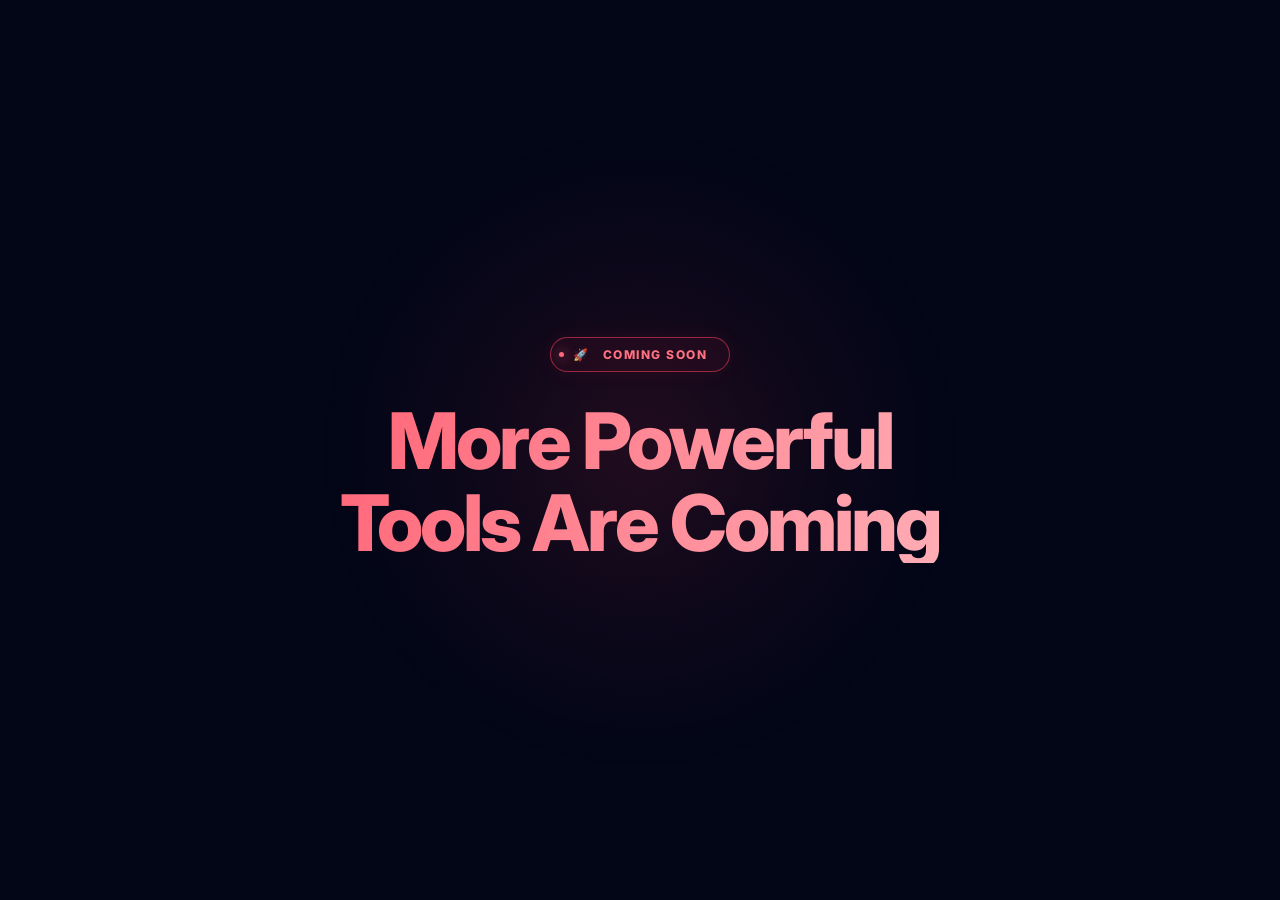
<file: upcoming.html>
<!DOCTYPE html>
<html lang="en">
<head>
<meta charset="UTF-8">
<meta name="viewport" content="width=device-width, initial-scale=1.0">

<title>Coming Soon</title>

<link rel="preconnect" href="https://fonts.googleapis.com">
<link rel="preconnect" href="https://fonts.gstatic.com" crossorigin>
<link href="https://fonts.googleapis.com/css2?family=Inter:wght@700;800&display=swap" rel="stylesheet">

<style>
* {
    margin: 0;
    padding: 0;
    box-sizing: border-box;
}

body {
    min-height: 100vh;
    overflow: hidden;

    display: flex;
    justify-content: center;
    align-items: center;

    background: #020617;

    font-family: "Inter", sans-serif;
}

/* Subtle animated background */
body::before {
    content: "";
    position: fixed;
    width: 650px;
    height: 650px;

    left: 50%;
    top: 50%;

    transform: translate(-50%, -50%);

    background: radial-gradient(
        circle,
        rgba(255, 55, 85, 0.13) 0%,
        rgba(255, 55, 85, 0.05) 35%,
        transparent 70%
    );

    animation: glowPulse 4s ease-in-out infinite;

    pointer-events: none;
}

@keyframes glowPulse {
    0%, 100% {
        transform: translate(-50%, -50%) scale(0.9);
        opacity: .55;
    }

    50% {
        transform: translate(-50%, -50%) scale(1.15);
        opacity: 1;
    }
}


/* Main */
.coming-soon {
    position: relative;
    z-index: 2;

    text-align: center;

    animation: fadeUp 1s ease forwards;
}

@keyframes fadeUp {
    from {
        opacity: 0;
        transform: translateY(25px);
    }

    to {
        opacity: 1;
        transform: translateY(0);
    }
}


/* Badge */
.badge {
    position: relative;

    display: inline-flex;
    align-items: center;
    justify-content: center;

    padding: 9px 22px;

    margin-bottom: 28px;

    border-radius: 50px;

    background: rgba(255, 35, 70, 0.06);

    border: 1px solid rgba(255, 65, 90, 0.55);

    color: #ff7180;

    font-size: 12px;
    font-weight: 800;

    letter-spacing: 1.5px;

    box-shadow:
        0 0 20px rgba(255, 45, 70, 0.08);

    animation: badgePulse 2.5s ease-in-out infinite;
}

@keyframes badgePulse {
    0%, 100% {
        box-shadow:
            0 0 10px rgba(255, 45, 70, 0.05);
    }

    50% {
        box-shadow:
            0 0 28px rgba(255, 45, 70, 0.22);
    }
}


/* Small moving light around badge */
.badge::after {
    content: "";

    position: absolute;

    width: 5px;
    height: 5px;

    border-radius: 50%;

    background: #ff6878;

    box-shadow: 0 0 12px #ff6878;

    left: 8px;

    animation: lightMove 2.5s linear infinite;
}

@keyframes lightMove {

    0% {
        left: 8px;
        opacity: 0;
    }

    10% {
        opacity: 1;
    }

    50% {
        left: calc(100% - 13px);
        opacity: 1;
    }

    90% {
        opacity: 0;
    }

    100% {
        left: 8px;
        opacity: 0;
    }
}


/* Heading */
h1 {
    position: relative;

    font-size: clamp(48px, 6.5vw, 78px);

    line-height: 1.04;

    font-weight: 800;

    letter-spacing: -3px;

    background: linear-gradient(
        110deg,
        #ff6678 0%,
        #ffb1b9 45%,
        #ffffff 50%,
        #ff8b98 58%,
        #ff6678 100%
    );

    background-size: 250% auto;

    -webkit-background-clip: text;
    -webkit-text-fill-color: transparent;

    animation:
        textShine 4s linear infinite,
        textFloat 3s ease-in-out infinite;
}


/* Moving shine */
@keyframes textShine {
    0% {
        background-position: 200% center;
    }

    100% {
        background-position: -50% center;
    }
}


/* Very subtle floating effect */
@keyframes textFloat {
    0%, 100% {
        transform: translateY(0);
    }

    50% {
        transform: translateY(-4px);
    }
}


/* Mobile */
@media (max-width: 600px) {

    h1 {
        font-size: 43px;
        letter-spacing: -1.5px;
    }

    .badge {
        font-size: 10px;
        padding: 8px 18px;
        margin-bottom: 23px;
    }
}
</style>
</head>

<body>

<div class="coming-soon">

    <div class="badge">
        🚀 &nbsp; COMING SOON
    </div>

    <h1>
        More Powerful<br>
        Tools Are Coming
    </h1>

</div>

</body>
</html>
</file>
